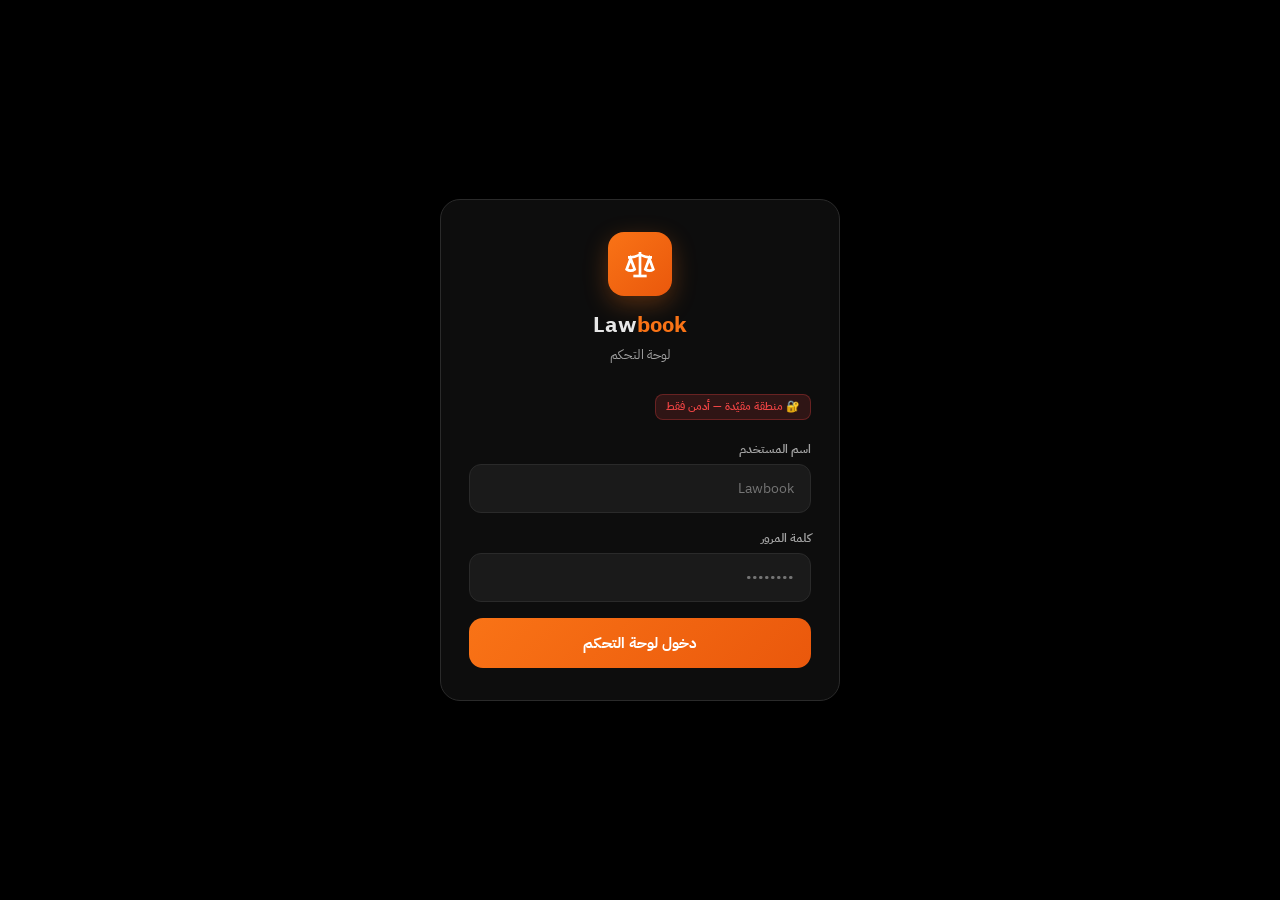
<file: admin/index.html>
<!DOCTYPE html>
  <html lang="ar" dir="rtl">
  <head>
  <meta charset="UTF-8">
  <meta name="viewport" content="width=device-width, initial-scale=1.0, maximum-scale=1.0">
  <title>لوحة تحكم Lawbook</title>
  <link href="https://fonts.googleapis.com/css2?family=IBM+Plex+Sans+Arabic:wght@300;400;500;600;700&display=swap" rel="stylesheet">
  <style>
  *{margin:0;padding:0;box-sizing:border-box}
  :root{--bg:#000;--bg2:#0d0d0d;--bg3:#111;--bg4:#1a1a1a;--border:#2a2a2a;--text:#e7e7e7;--text2:#a3a3a3;--accent:#f97316;--accent2:#ea580c;--red:#ef4444;--green:#22c55e;--yellow:#eab308;--blue:#3b82f6;--font:'IBM Plex Sans Arabic',sans-serif}
  body{background:var(--bg);color:var(--text);font-family:var(--font);min-height:100vh;line-height:1.5}

  /* ===== AUTH SCREEN ===== */
  #authScreen{position:fixed;inset:0;background:var(--bg);display:flex;align-items:center;justify-content:center;z-index:9999;padding:20px}
  .auth-card{background:var(--bg2);border:1px solid var(--border);border-radius:20px;padding:32px 28px;width:100%;max-width:400px;box-shadow:0 24px 80px rgba(0,0,0,0.6)}
  .auth-logo{text-align:center;margin-bottom:28px}
  .auth-logo-icon{width:64px;height:64px;background:linear-gradient(135deg,var(--accent),var(--accent2));border-radius:16px;display:inline-flex;align-items:center;justify-content:center;margin-bottom:12px;box-shadow:0 8px 24px rgba(249,115,22,0.3)}
  .auth-title{font-size:22px;font-weight:800;margin-bottom:4px}
  .auth-title span{color:var(--accent)}
  .auth-sub{color:var(--text2);font-size:13px}
  .auth-badge{display:inline-block;background:rgba(239,68,68,0.15);color:var(--red);border:1px solid rgba(239,68,68,0.3);border-radius:8px;padding:4px 10px;font-size:11px;font-weight:600;margin-bottom:20px}
  .field{margin-bottom:16px}
  .field label{display:block;color:var(--text2);font-size:12px;font-weight:600;margin-bottom:6px}
  .field input{width:100%;background:var(--bg4);border:1.5px solid var(--border);border-radius:12px;padding:13px 16px;color:var(--text);font-size:14px;outline:none;font-family:var(--font);transition:border-color .2s}
  .field input:focus{border-color:var(--accent)}
  .auth-btn{width:100%;background:linear-gradient(135deg,var(--accent),var(--accent2));color:#fff;font-weight:700;font-size:15px;padding:14px;border:none;border-radius:14px;cursor:pointer;font-family:var(--font);transition:opacity .15s}
  .auth-btn:hover{opacity:.9}
  .auth-btn:active{opacity:.8}
  .auth-alert{padding:11px 14px;border-radius:10px;font-size:13px;margin-bottom:14px;display:none}
  .auth-alert.error{background:rgba(239,68,68,0.1);border:1px solid rgba(239,68,68,0.3);color:#fca5a5}

  /* ===== MAIN LAYOUT ===== */
  #adminApp{display:none}
  .admin-header{position:fixed;top:0;left:0;right:0;height:56px;background:rgba(0,0,0,0.95);border-bottom:1px solid var(--border);backdrop-filter:blur(20px);display:flex;align-items:center;padding:0 20px;gap:12px;z-index:100}
  .admin-header-logo{display:flex;align-items:center;gap:8px;font-weight:800;font-size:16px}
  .admin-header-logo .dot{color:var(--accent)}
  .admin-badge{background:rgba(239,68,68,0.15);color:var(--red);border:1px solid rgba(239,68,68,0.3);border-radius:6px;padding:2px 8px;font-size:10px;font-weight:700}
  .admin-header-right{margin-right:auto;display:flex;align-items:center;gap:10px}
  .admin-signout{background:var(--bg4);border:1px solid var(--border);color:var(--text2);border-radius:8px;padding:6px 12px;font-size:12px;cursor:pointer;font-family:var(--font)}
  .admin-body{padding-top:56px;max-width:1200px;margin:0 auto;padding-right:20px;padding-left:20px}
  .section-title{font-size:18px;font-weight:700;margin:24px 0 16px;display:flex;align-items:center;gap:8px}

  /* ===== STATS ===== */
  .stats-grid{display:grid;grid-template-columns:repeat(auto-fit,minmax(160px,1fr));gap:12px;margin-bottom:24px}
  .stat-card{background:var(--bg2);border:1px solid var(--border);border-radius:16px;padding:16px;cursor:default}
  .stat-num{font-size:32px;font-weight:800;margin-bottom:4px}
  .stat-label{color:var(--text2);font-size:12px;font-weight:500}
  .stat-card.accent .stat-num{color:var(--accent)}
  .stat-card.red .stat-num{color:var(--red)}
  .stat-card.green .stat-num{color:var(--green)}
  .stat-card.blue .stat-num{color:var(--blue)}

  /* ===== SEARCH + FILTERS ===== */
  .toolbar{display:flex;gap:10px;margin-bottom:16px;flex-wrap:wrap}
  .search-input{flex:1;min-width:200px;background:var(--bg4);border:1px solid var(--border);border-radius:10px;padding:10px 14px;color:var(--text);font-size:14px;outline:none;font-family:var(--font)}
  .search-input:focus{border-color:var(--accent)}
  .filter-btn{background:var(--bg4);border:1px solid var(--border);color:var(--text2);border-radius:10px;padding:10px 14px;font-size:13px;cursor:pointer;font-family:var(--font)}
  .filter-btn.active{background:rgba(249,115,22,0.15);border-color:var(--accent);color:var(--accent)}

  /* ===== USERS TABLE ===== */
  .users-table{background:var(--bg2);border:1px solid var(--border);border-radius:16px;overflow:hidden}
  .table-header{display:grid;grid-template-columns:2fr 1.5fr 1.5fr 1fr 1fr 140px;gap:12px;padding:12px 16px;background:var(--bg3);color:var(--text2);font-size:12px;font-weight:600;border-bottom:1px solid var(--border)}
  .user-row{display:grid;grid-template-columns:2fr 1.5fr 1.5fr 1fr 1fr 140px;gap:12px;padding:13px 16px;border-bottom:1px solid rgba(255,255,255,0.04);align-items:center;transition:background .1s}
  .user-row:hover{background:rgba(255,255,255,0.02)}
  .user-row:last-child{border-bottom:none}
  .user-info{display:flex;align-items:center;gap:10px}
  .user-avatar{width:36px;height:36px;border-radius:50%;object-fit:cover;background:var(--bg4);flex-shrink:0}
  .user-name{font-size:14px;font-weight:600;white-space:nowrap;overflow:hidden;text-overflow:ellipsis}
  .user-handle{color:var(--text2);font-size:12px}
  .user-email{font-size:12px;color:var(--text2);white-space:nowrap;overflow:hidden;text-overflow:ellipsis;direction:ltr}
  .user-phone{font-size:12px;color:var(--text2);direction:ltr}
  .user-date{font-size:11px;color:var(--text2)}
  .status-badge{display:inline-flex;align-items:center;gap:4px;padding:3px 8px;border-radius:6px;font-size:11px;font-weight:600}
  .status-badge.active{background:rgba(34,197,94,0.1);color:var(--green)}
  .status-badge.banned{background:rgba(239,68,68,0.1);color:var(--red)}
  .status-badge.suspended{background:rgba(234,179,8,0.1);color:var(--yellow)}
  .actions-cell{display:flex;gap:4px;flex-wrap:wrap}
  .action-btn{padding:4px 8px;border-radius:7px;border:1px solid;font-size:11px;font-weight:600;cursor:pointer;font-family:var(--font);transition:opacity .1s}
  .action-btn:hover{opacity:.8}
  .action-btn.ban-btn{background:rgba(239,68,68,0.1);border-color:rgba(239,68,68,0.3);color:var(--red)}
  .action-btn.unban-btn{background:rgba(34,197,94,0.1);border-color:rgba(34,197,94,0.3);color:var(--green)}
  .action-btn.delete-btn{background:rgba(239,68,68,0.05);border-color:rgba(239,68,68,0.2);color:#f87171}
  .action-btn.edit-btn{background:rgba(59,130,246,0.1);border-color:rgba(59,130,246,0.3);color:var(--blue)}

  /* ===== ACTIVITY LOG ===== */
  .activity-list{background:var(--bg2);border:1px solid var(--border);border-radius:16px;overflow:hidden}
  .activity-item{padding:12px 16px;border-bottom:1px solid rgba(255,255,255,0.04);display:flex;gap:12px;align-items:flex-start}
  .activity-item:last-child{border-bottom:none}
  .activity-icon{width:32px;height:32px;border-radius:50%;display:flex;align-items:center;justify-content:center;font-size:14px;flex-shrink:0}
  .activity-icon.ban{background:rgba(239,68,68,0.1)}
  .activity-icon.unban{background:rgba(34,197,94,0.1)}
  .activity-icon.delete{background:rgba(239,68,68,0.15)}
  .activity-text{font-size:13px;flex:1}
  .activity-time{color:var(--text2);font-size:11px;margin-top:2px}

  /* ===== MODAL ===== */
  .modal-overlay{position:fixed;inset:0;background:rgba(0,0,0,0.7);backdrop-filter:blur(8px);z-index:200;display:none;align-items:center;justify-content:center;padding:20px}
  .modal-overlay.open{display:flex}
  .modal-card{background:var(--bg2);border:1px solid var(--border);border-radius:20px;padding:24px;width:100%;max-width:400px}
  .modal-title{font-size:16px;font-weight:700;margin-bottom:16px}
  .modal-btn{width:100%;padding:12px;border-radius:12px;border:none;font-size:14px;font-weight:700;cursor:pointer;font-family:var(--font);margin-top:8px}
  .modal-btn.danger{background:var(--red);color:#fff}
  .modal-btn.cancel{background:var(--bg4);color:var(--text);border:1px solid var(--border)}

  /* ===== CHANGE PASSWORD SECTION ===== */
  .change-pw-card{background:var(--bg2);border:1px solid var(--border);border-radius:16px;padding:20px;max-width:400px}

  /* ===== LOADING ===== */
  .loading-row{padding:32px;text-align:center;color:var(--text2);font-size:14px}
  .spinner{width:24px;height:24px;border:2px solid var(--border);border-top:2px solid var(--accent);border-radius:50%;animation:spin .8s linear infinite;display:inline-block;margin-left:8px;vertical-align:middle}
  @keyframes spin{to{transform:rotate(360deg)}}

  /* ===== EMPTY ===== */
  .empty-state{padding:48px 20px;text-align:center;color:var(--text2)}

  /* ===== TABS ===== */
  .tabs{display:flex;gap:4px;border-bottom:1px solid var(--border);margin-bottom:20px}
  .tab{padding:10px 16px;font-size:14px;font-weight:500;cursor:pointer;border-bottom:2px solid transparent;color:var(--text2);transition:color .15s,border-color .15s;background:none;border-left:none;border-right:none;border-top:none;font-family:var(--font)}
  .tab.active{color:var(--text);border-bottom-color:var(--accent)}

  @media(max-width:768px){
    .table-header,.user-row{grid-template-columns:1fr 1fr;gap:8px}
    .table-header .col-email,.table-header .col-phone,.table-header .col-date,
    .user-row .user-email,.user-row .user-phone,.user-row .user-date{display:none}
    .admin-body{padding-right:12px;padding-left:12px}
  }
  </style>
  </head>
  <body>

  <!-- Auth Screen -->
  <div id="authScreen">
    <div class="auth-card">
      <div class="auth-logo">
        <div class="auth-logo-icon">
          <svg width="32" height="32" viewBox="0 0 24 24" fill="none" stroke="white" stroke-width="2">
            <path d="m16 16 3-8 3 8c-.87.65-1.92 1-3 1s-2.13-.35-3-1Z"/>
            <path d="m2 16 3-8 3 8c-.87.65-1.92 1-3 1s-2.13-.35-3-1Z"/>
            <path d="M7 21h10"/><path d="M12 3v18"/>
            <path d="M3 7h2c2 0 5-1 7-2 2 1 5 2 7 2h2"/>
          </svg>
        </div>
        <div class="auth-title">Law<span>book</span></div>
        <div class="auth-sub">لوحة التحكم</div>
      </div>
      <div class="auth-badge">🔐 منطقة مقيّدة — أدمن فقط</div>
      <div class="auth-alert error" id="loginAlert"></div>
      <div class="field">
        <label>اسم المستخدم</label>
        <input type="text" id="adminUser" placeholder="Lawbook" autocomplete="username" onkeydown="if(event.key==='Enter')document.getElementById('adminPass').focus()">
      </div>
      <div class="field">
        <label>كلمة المرور</label>
        <input type="password" id="adminPass" placeholder="••••••••" autocomplete="current-password" onkeydown="if(event.key==='Enter')doLogin()">
      </div>
      <button class="auth-btn" id="loginBtn" onclick="doLogin()">دخول لوحة التحكم</button>
    </div>
  </div>

  <!-- Admin App -->
  <div id="adminApp">
    <header class="admin-header">
      <div class="admin-header-logo">
        <svg width="20" height="20" viewBox="0 0 24 24" fill="none" stroke="currentColor" stroke-width="2.5">
          <path d="m16 16 3-8 3 8c-.87.65-1.92 1-3 1s-2.13-.35-3-1Z"/>
          <path d="m2 16 3-8 3 8c-.87.65-1.92 1-3 1s-2.13-.35-3-1Z"/>
          <path d="M7 21h10"/><path d="M12 3v18"/>
          <path d="M3 7h2c2 0 5-1 7-2 2 1 5 2 7 2h2"/>
        </svg>
        Law<span class="dot">book</span>
        <span class="admin-badge">ADMIN</span>
      </div>
      <div class="admin-header-right">
        <span id="adminName" style="font-size:13px;color:#a3a3a3"></span>
        <button class="admin-signout" onclick="doSignout()">خروج</button>
      </div>
    </header>

    <div class="admin-body">
      <!-- Stats -->
      <div class="section-title">📊 إحصائيات سريعة</div>
      <div class="stats-grid">
        <div class="stat-card accent"><div class="stat-num" id="statTotal">—</div><div class="stat-label">إجمالي المستخدمين</div></div>
        <div class="stat-card green"><div class="stat-num" id="statActive">—</div><div class="stat-label">مستخدمون نشطون</div></div>
        <div class="stat-card red"><div class="stat-num" id="statBanned">—</div><div class="stat-label">محظورون</div></div>
        <div class="stat-card blue"><div class="stat-num" id="statToday">—</div><div class="stat-label">انضموا اليوم</div></div>
      </div>

      <!-- Tabs -->
      <div class="tabs">
        <button class="tab active" onclick="switchTab('users',this)">👥 المستخدمون</button>
        <button class="tab" onclick="switchTab('activity',this)">📋 سجل النشاطات</button>
        <button class="tab" onclick="switchTab('settings',this)">⚙️ الإعدادات</button>
      </div>

      <!-- Users Tab -->
      <div id="tabUsers">
        <div class="toolbar">
          <input type="text" class="search-input" id="searchInput" placeholder="🔍 ابحث بالاسم أو المعرف أو الهاتف..." oninput="filterUsers(this.value)">
          <button class="filter-btn active" id="filterAll" onclick="setFilter('all',this)">الكل</button>
          <button class="filter-btn" id="filterActive" onclick="setFilter('active',this)">نشط</button>
          <button class="filter-btn" id="filterBanned" onclick="setFilter('banned',this)">محظور</button>
        </div>
        <div class="users-table">
          <div class="table-header">
            <div>المستخدم</div>
            <div class="col-email">البريد الإلكتروني</div>
            <div class="col-phone">رقم الهاتف</div>
            <div class="col-date">تاريخ الانضمام</div>
            <div>الحالة</div>
            <div>الإجراءات</div>
          </div>
          <div id="usersList"><div class="loading-row"><span class="spinner"></span> جاري تحميل المستخدمين...</div></div>
        </div>
      </div>

      <!-- Activity Tab -->
      <div id="tabActivity" style="display:none">
        <div class="activity-list" id="activityList">
          <div class="loading-row">لا توجد نشاطات مسجّلة بعد</div>
        </div>
      </div>

      <!-- Settings Tab -->
      <div id="tabSettings" style="display:none">
        <div class="section-title">🔑 تغيير كلمة مرور الأدمن</div>
        <div class="change-pw-card">
          <div class="field"><label>كلمة المرور الحالية</label><input type="password" id="pwCurrent" placeholder="••••••••"></div>
          <div class="field"><label>كلمة المرور الجديدة</label><input type="password" id="pwNew" placeholder="6 أحرف على الأقل"></div>
          <div class="field"><label>تأكيد كلمة المرور الجديدة</label><input type="password" id="pwConfirm" placeholder="••••••••"></div>
          <button class="auth-btn" onclick="changeAdminPassword()">حفظ كلمة المرور الجديدة</button>
          <div id="pwAlert" style="margin-top:10px;font-size:13px;display:none"></div>
        </div>
      </div>
    </div>
  </div>

  <!-- Confirm Modal -->
  <div class="modal-overlay" id="confirmModal">
    <div class="modal-card">
      <div class="modal-title" id="confirmTitle">تأكيد الإجراء</div>
      <div id="confirmBody" style="color:#a3a3a3;font-size:13px;margin-bottom:8px"></div>
      <button class="modal-btn danger" id="confirmYes">تأكيد</button>
      <button class="modal-btn cancel" onclick="closeModal()">إلغاء</button>
    </div>
  </div>

  <script>
  // ===== CONFIG =====
  const SB_URL = 'https://wxokmokxehssnchtmjke.supabase.co';
  const SB_ANON = 'eyJhbGciOiJIUzI1NiIsInR5cCI6IkpXVCJ9.eyJpc3MiOiJzdXBhYmFzZSIsInJlZiI6Ind4b2ttb2t4ZWhzc25jaHRtamtlIiwicm9sZSI6ImFub24iLCJpYXQiOjE3NzgzMTg4MjQsImV4cCI6MjA5Mzg5NDgyNH0.6RRUCXnX7IdExnirAr4Uz3Y-PmJbMMB00JVDr1BbDkU';
  const SB_SERVICE = 'eyJhbGciOiJIUzI1NiIsInR5cCI6IkpXVCJ9.eyJpc3MiOiJzdXBhYmFzZSIsInJlZiI6Ind4b2ttb2t4ZWhzc25jaHRtamtlIiwicm9sZSI6InNlcnZpY2Vfcm9sZSIsImlhdCI6MTc3ODMxODgyNCwiZXhwIjoyMDkzODk0ODI0fQ.AN5SkazpJVm4R-6Pdh2ZqvzqhNIM-Mu2XHCbrCmqs3g';
  const ADMIN_USER = 'Lawbook';
  let ADMIN_PASS = '777492635'; // changeable
  let isLoggedIn = false;
  let allUsers = [];
  let currentFilter = 'all';
  let activityLog = JSON.parse(localStorage.getItem('lb_admin_log') || '[]');

  // ===== SB HELPER =====
  async function sbFetch(path, opts = {}) {
    const res = await fetch(SB_URL + path, {
      headers: { 'apikey': SB_SERVICE, 'Authorization': 'Bearer ' + SB_SERVICE, 'Content-Type': 'application/json', ...opts.headers },
      ...opts
    });
    return res.json();
  }

  async function sbPatch(path, body) {
    return sbFetch(path, { method: 'PATCH', body: JSON.stringify(body) });
  }

  async function sbDelete(path) {
    return fetch(SB_URL + path, { method: 'DELETE', headers: { 'apikey': SB_SERVICE, 'Authorization': 'Bearer ' + SB_SERVICE } });
  }

  // ===== AUTH =====
  function doLogin() {
    const u = document.getElementById('adminUser').value.trim();
    const p = document.getElementById('adminPass').value;
    const alert = document.getElementById('loginAlert');
    const btn = document.getElementById('loginBtn');
    
    if (u !== ADMIN_USER) { showLoginAlert('اسم المستخدم غير صحيح'); return; }
    if (p !== ADMIN_PASS) { showLoginAlert('كلمة المرور غير صحيحة'); return; }
    
    btn.textContent = 'جاري الدخول...';
    btn.disabled = true;
    
    setTimeout(() => {
      isLoggedIn = true;
      document.getElementById('authScreen').style.display = 'none';
      document.getElementById('adminApp').style.display = 'block';
      document.getElementById('adminName').textContent = 'مرحباً، ' + ADMIN_USER;
      loadUsers();
    }, 400);
  }

  function doSignout() {
    if (!confirm('تأكيد تسجيل الخروج؟')) return;
    isLoggedIn = false;
    document.getElementById('authScreen').style.display = 'flex';
    document.getElementById('adminApp').style.display = 'none';
    document.getElementById('adminPass').value = '';
  }

  function showLoginAlert(msg) {
    const el = document.getElementById('loginAlert');
    el.textContent = msg;
    el.style.display = 'block';
  }

  // ===== TABS =====
  function switchTab(name, btn) {
    ['Users','Activity','Settings'].forEach(t => { document.getElementById('tab'+t).style.display = 'none'; });
    document.querySelectorAll('.tab').forEach(b => b.classList.remove('active'));
    document.getElementById('tab' + name.charAt(0).toUpperCase() + name.slice(1)).style.display = 'block';
    btn.classList.add('active');
    if (name === 'activity') renderActivity();
  }

  // ===== LOAD USERS =====
  async function loadUsers() {
    document.getElementById('usersList').innerHTML = '<div class="loading-row"><span class="spinner"></span> جاري تحميل المستخدمين...</div>';
    try {
      // Get profiles from DB
      const profiles = await sbFetch('/rest/v1/profiles?select=*&order=created_at.desc&limit=500');
      
      if (!Array.isArray(profiles)) {
        document.getElementById('usersList').innerHTML = '<div class="loading-row">تعذّر تحميل المستخدمين — تحقق من الاتصال</div>';
        return;
      }
      
      allUsers = profiles;
      updateStats();
      renderUsers(allUsers);
    } catch(e) {
      document.getElementById('usersList').innerHTML = '<div class="loading-row">خطأ: ' + e.message + '</div>';
    }
  }

  function updateStats() {
    const today = new Date().toISOString().split('T')[0];
    document.getElementById('statTotal').textContent = allUsers.length;
    document.getElementById('statActive').textContent = allUsers.filter(u => !u.is_banned && !u.is_suspended).length;
    document.getElementById('statBanned').textContent = allUsers.filter(u => u.is_banned).length;
    document.getElementById('statToday').textContent = allUsers.filter(u => u.created_at?.startsWith(today)).length;
  }

  function renderUsers(users) {
    if (!users.length) {
      document.getElementById('usersList').innerHTML = '<div class="empty-state">لا يوجد مستخدمون</div>';
      return;
    }
    document.getElementById('usersList').innerHTML = users.map(u => {
      const status = u.is_banned ? 'banned' : (u.is_suspended ? 'suspended' : 'active');
      const statusLabel = u.is_banned ? '🚫 محظور' : (u.is_suspended ? '⏸ موقوف' : '✅ نشط');
      const date = u.created_at ? new Date(u.created_at).toLocaleDateString('ar-YE', {day:'numeric',month:'short',year:'2-digit'}) : '—';
      const avatar = u.avatar_url || ('https://api.dicebear.com/7.x/shapes/svg?seed=' + (u.username||'x') + '&backgroundColor=1a1a1a');
      const role = u.role || 'user';
      const isSelf = u.username === 'lawbook' || u.username === 'Lawbook';
      return `
      <div class="user-row" id="row_${u.id}">
        <div class="user-info">
          <img class="user-avatar" src="${avatar}" alt="" onerror="this.src='https://api.dicebear.com/7.x/shapes/svg?seed=x'">
          <div>
            <div class="user-name">${escHtml(u.display_name||u.username||'—')}</div>
            <div class="user-handle">@${escHtml(u.username||'—')} ${role==='admin'?'<span style="color:#f97316;font-size:10px">أدمن</span>':''}</div>
          </div>
        </div>
        <div class="user-email col-email">${escHtml(u.email||'—')}</div>
        <div class="user-phone col-phone">${escHtml(u.phone||'—')}</div>
        <div class="user-date col-date">${date}</div>
        <div><span class="status-badge ${status}">${statusLabel}</span></div>
        <div class="actions-cell">
          ${!isSelf ? (u.is_banned
            ? `<button class="action-btn unban-btn" onclick="unbanUser('${u.id}','${escHtml(u.username||'')}')">رفع الحظر</button>`
            : `<button class="action-btn ban-btn" onclick="banUser('${u.id}','${escHtml(u.username||'')}')">حظر</button>`
          ) : ''}
          ${!isSelf ? `<button class="action-btn delete-btn" onclick="deleteUser('${u.id}','${escHtml(u.username||'')}')">حذف</button>` : ''}
          <button class="action-btn edit-btn" onclick="editRole('${u.id}','${escHtml(u.username||'')}','${role}')">دور</button>
        </div>
      </div>`;
    }).join('');
  }

  function filterUsers(q) {
    const query = q.toLowerCase().trim();
    let filtered = currentFilter === 'all' ? allUsers :
      currentFilter === 'banned' ? allUsers.filter(u => u.is_banned) :
      allUsers.filter(u => !u.is_banned && !u.is_suspended);
    if (query) filtered = filtered.filter(u =>
      (u.display_name||'').toLowerCase().includes(query) ||
      (u.username||'').toLowerCase().includes(query) ||
      (u.phone||'').includes(query) ||
      (u.email||'').toLowerCase().includes(query)
    );
    renderUsers(filtered);
  }

  function setFilter(f, btn) {
    currentFilter = f;
    document.querySelectorAll('.filter-btn').forEach(b => b.classList.remove('active'));
    btn.classList.add('active');
    filterUsers(document.getElementById('searchInput').value);
  }

  // ===== ACTIONS =====
  async function banUser(id, username) {
    if (!confirm('حظر @' + username + '؟ سيُمنع من تسجيل الدخول.')) return;
    await sbPatch('/rest/v1/profiles?id=eq.' + id, { is_banned: true, banned_at: new Date().toISOString() });
    logActivity('ban', '🚫 تم حظر @' + username);
    await loadUsers();
    showToast('تم حظر @' + username);
  }

  async function unbanUser(id, username) {
    if (!confirm('رفع الحظر عن @' + username + '؟')) return;
    await sbPatch('/rest/v1/profiles?id=eq.' + id, { is_banned: false, banned_at: null });
    logActivity('unban', '✅ تم رفع الحظر عن @' + username);
    await loadUsers();
    showToast('تم رفع الحظر عن @' + username);
  }

  async function deleteUser(id, username) {
    if (!confirm('⚠️ حذف @' + username + ' نهائياً؟\nسيتم حذف جميع بياناته ومنشوراته.')) return;
    // Delete profile first
    await sbDelete('/rest/v1/profiles?id=eq.' + id);
    // Delete from auth via admin API
    try {
      await fetch(SB_URL + '/auth/v1/admin/users/' + id, {
        method: 'DELETE',
        headers: { 'apikey': SB_SERVICE, 'Authorization': 'Bearer ' + SB_SERVICE }
      });
    } catch(e) {}
    logActivity('delete', '🗑 تم حذف @' + username);
    allUsers = allUsers.filter(u => u.id !== id);
    updateStats();
    renderUsers(allUsers);
    showToast('تم حذف @' + username + ' نهائياً');
  }

  async function editRole(id, username, currentRole) {
    const newRole = prompt('دور @' + username + ':\n(user / admin / moderator)\nالحالي: ' + currentRole);
    if (!newRole || newRole === currentRole) return;
    await sbPatch('/rest/v1/profiles?id=eq.' + id, { role: newRole });
    logActivity('edit', '✏️ تغيير دور @' + username + ' إلى ' + newRole);
    await loadUsers();
    showToast('تم تحديث دور @' + username);
  }

  // ===== ACTIVITY LOG =====
  function logActivity(type, text) {
    activityLog.unshift({ type, text, time: new Date().toISOString() });
    if (activityLog.length > 100) activityLog = activityLog.slice(0, 100);
    localStorage.setItem('lb_admin_log', JSON.stringify(activityLog));
  }

  function renderActivity() {
    const el = document.getElementById('activityList');
    if (!activityLog.length) { el.innerHTML = '<div class="loading-row">لا توجد نشاطات مسجّلة</div>'; return; }
    el.innerHTML = activityLog.map(a => {
      const time = new Date(a.time).toLocaleString('ar-YE', {day:'numeric',month:'short',hour:'2-digit',minute:'2-digit'});
      return `<div class="activity-item">
        <div class="activity-icon ${a.type}">${a.text.charAt(0)}</div>
        <div><div class="activity-text">${escHtml(a.text)}</div><div class="activity-time">${time}</div></div>
      </div>`;
    }).join('');
  }

  // ===== CHANGE PASSWORD =====
  function changeAdminPassword() {
    const current = document.getElementById('pwCurrent').value;
    const newPw = document.getElementById('pwNew').value;
    const confirm2 = document.getElementById('pwConfirm').value;
    const alert = document.getElementById('pwAlert');
    
    if (current !== ADMIN_PASS) { showPwAlert('كلمة المرور الحالية غير صحيحة', 'error'); return; }
    if (newPw.length < 6) { showPwAlert('كلمة المرور الجديدة يجب أن تكون 6 أحرف على الأقل', 'error'); return; }
    if (newPw !== confirm2) { showPwAlert('كلمات المرور الجديدة غير متطابقة', 'error'); return; }
    
    ADMIN_PASS = newPw;
    // Store encrypted in localStorage (simple base64 for MVP)
    localStorage.setItem('lb_admin_pw', btoa(newPw));
    showPwAlert('✅ تم تغيير كلمة المرور بنجاح', 'success');
    document.getElementById('pwCurrent').value = '';
    document.getElementById('pwNew').value = '';
    document.getElementById('pwConfirm').value = '';
  }

  function showPwAlert(msg, type) {
    const el = document.getElementById('pwAlert');
    el.textContent = msg;
    el.style.display = 'block';
    el.style.color = type === 'success' ? '#22c55e' : '#f87171';
  }

  // ===== MODAL =====
  function closeModal() { document.getElementById('confirmModal').classList.remove('open'); }

  // ===== TOAST =====
  function showToast(msg) {
    let t = document.getElementById('adminToast');
    if (!t) {
      t = document.createElement('div');
      t.id = 'adminToast';
      t.style.cssText = 'position:fixed;bottom:24px;left:50%;transform:translateX(-50%);background:#1a1a1a;border:1px solid #2a2a2a;color:#e7e7e7;padding:10px 20px;border-radius:10px;font-size:13px;z-index:999;transition:opacity .3s;font-family:var(--font)';
      document.body.appendChild(t);
    }
    t.textContent = msg;
    t.style.opacity = '1';
    clearTimeout(t._timer);
    t._timer = setTimeout(() => { t.style.opacity = '0'; }, 2500);
  }

  // ===== HELPERS =====
  function escHtml(s) { return String(s).replace(/&/g,'&amp;').replace(/</g,'&lt;').replace(/>/g,'&gt;').replace(/"/g,'&quot;'); }

  // Load saved admin password
  const savedPw = localStorage.getItem('lb_admin_pw');
  if (savedPw) { try { ADMIN_PASS = atob(savedPw); } catch(e){} }
  </script>
  </body>
  </html>
</file>
